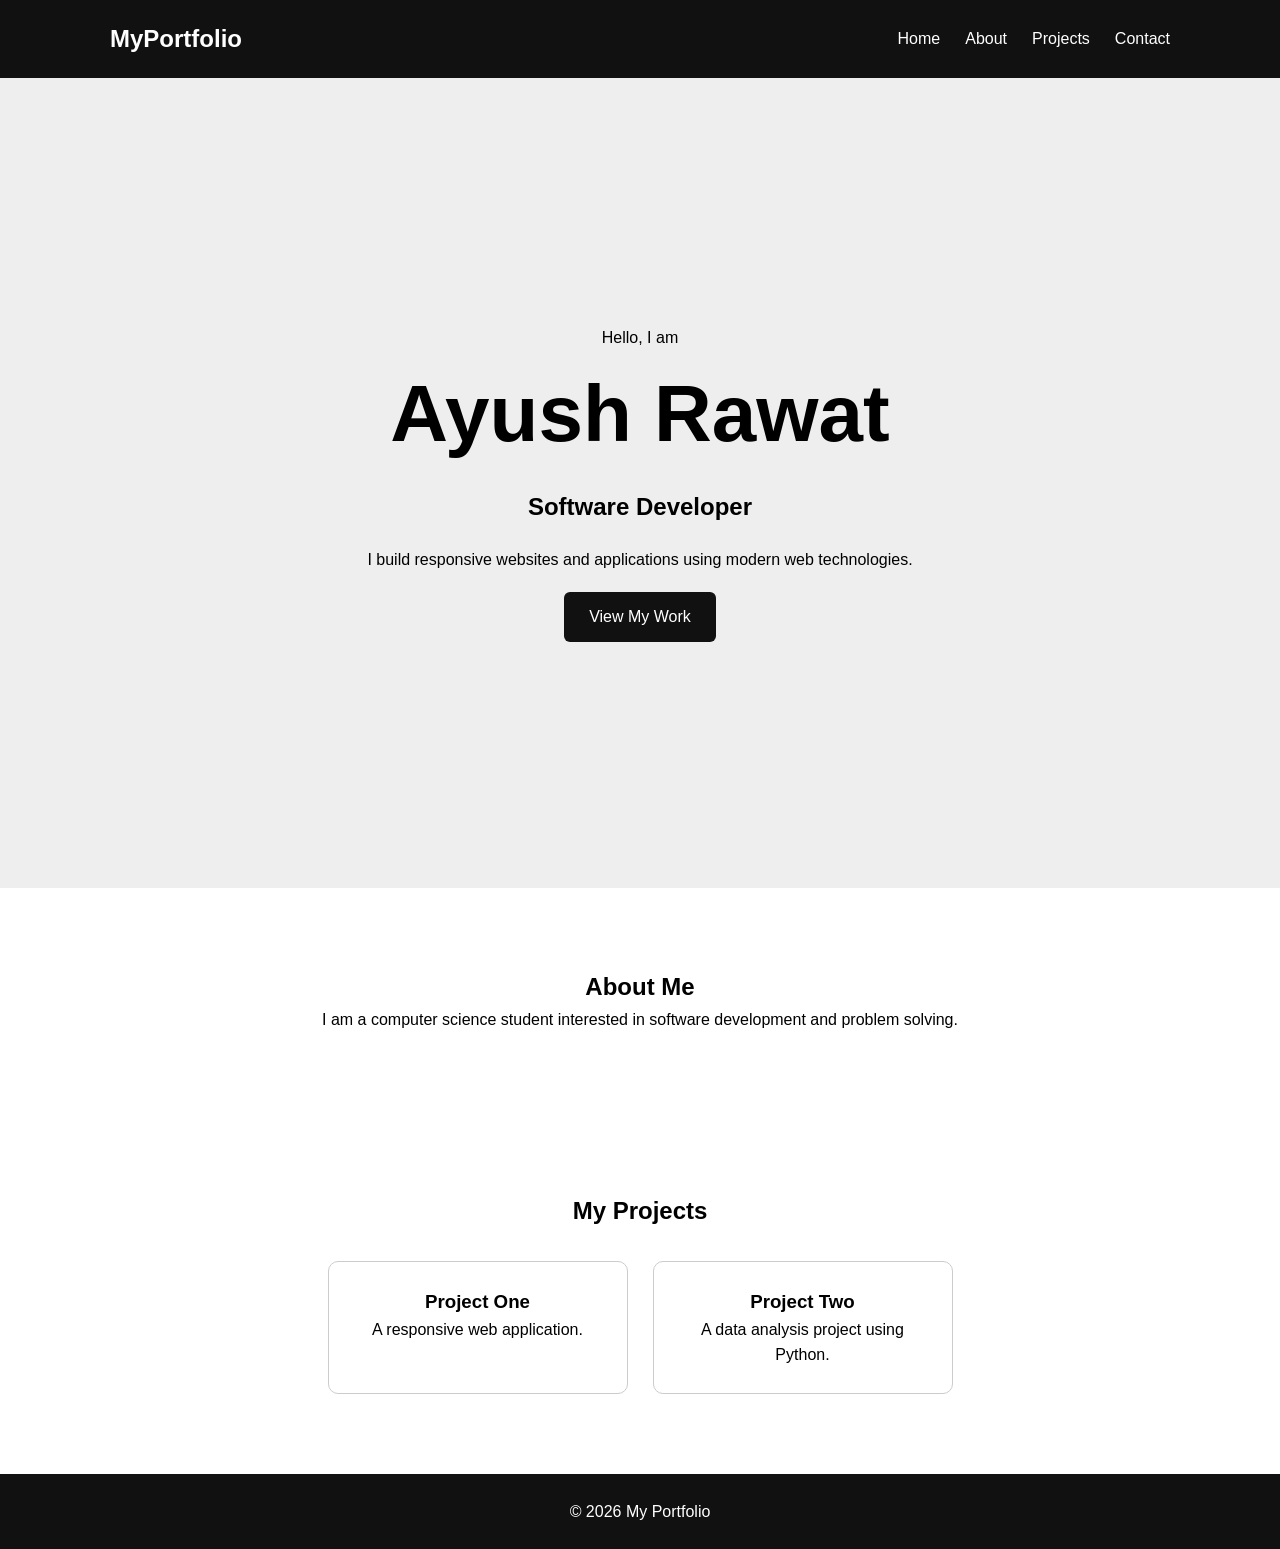
<file: Assignment_1_question _5/index.html>
<!DOCTYPE html>
<html lang="en">
<head>
    <meta charset="UTF-8">
    <meta name="viewport" content="width=device-width, initial-scale=1.0">
    <title>My Portfolio</title>
    <link rel="stylesheet" href="style.css">
</head>

<body>

    <header class="header">
        <nav class="navbar">
            <h2 class="logo">MyPortfolio</h2>

            <ul class="nav-links">
                <li><a href="#home">Home</a></li>
                <li><a href="#about">About</a></li>
                <li><a href="#projects">Projects</a></li>
                <li><a href="#contact">Contact</a></li>
            </ul>
        </nav>
    </header>

    <main>

        <section id="home" class="hero">
            <div class="hero-content">
                <p>Hello, I am</p>
                <h1>Ayush Rawat</h1>
                <h2>Software Developer</h2>
                <p>
                    I build responsive websites and applications
                    using modern web technologies.
                </p>
                <a href="#projects" class="btn">View My Work</a>
            </div>
        </section>

        <section id="about" class="about">
            <h2>About Me</h2>
            <p>
                I am a computer science student interested in
                software development and problem solving.
            </p>
        </section>

        <section id="projects" class="projects">
            <h2>My Projects</h2>

            <div class="project-container">

                <article class="project-card">
                    <h3>Project One</h3>
                    <p>A responsive web application.</p>
                </article>

                <article class="project-card">
                    <h3>Project Two</h3>
                    <p>A data analysis project using Python.</p>
                </article>

            </div>
        </section>

    </main>

    <footer class="footer">
        <p>&copy; 2026 My Portfolio</p>
    </footer>

</body>
</html>
</file>
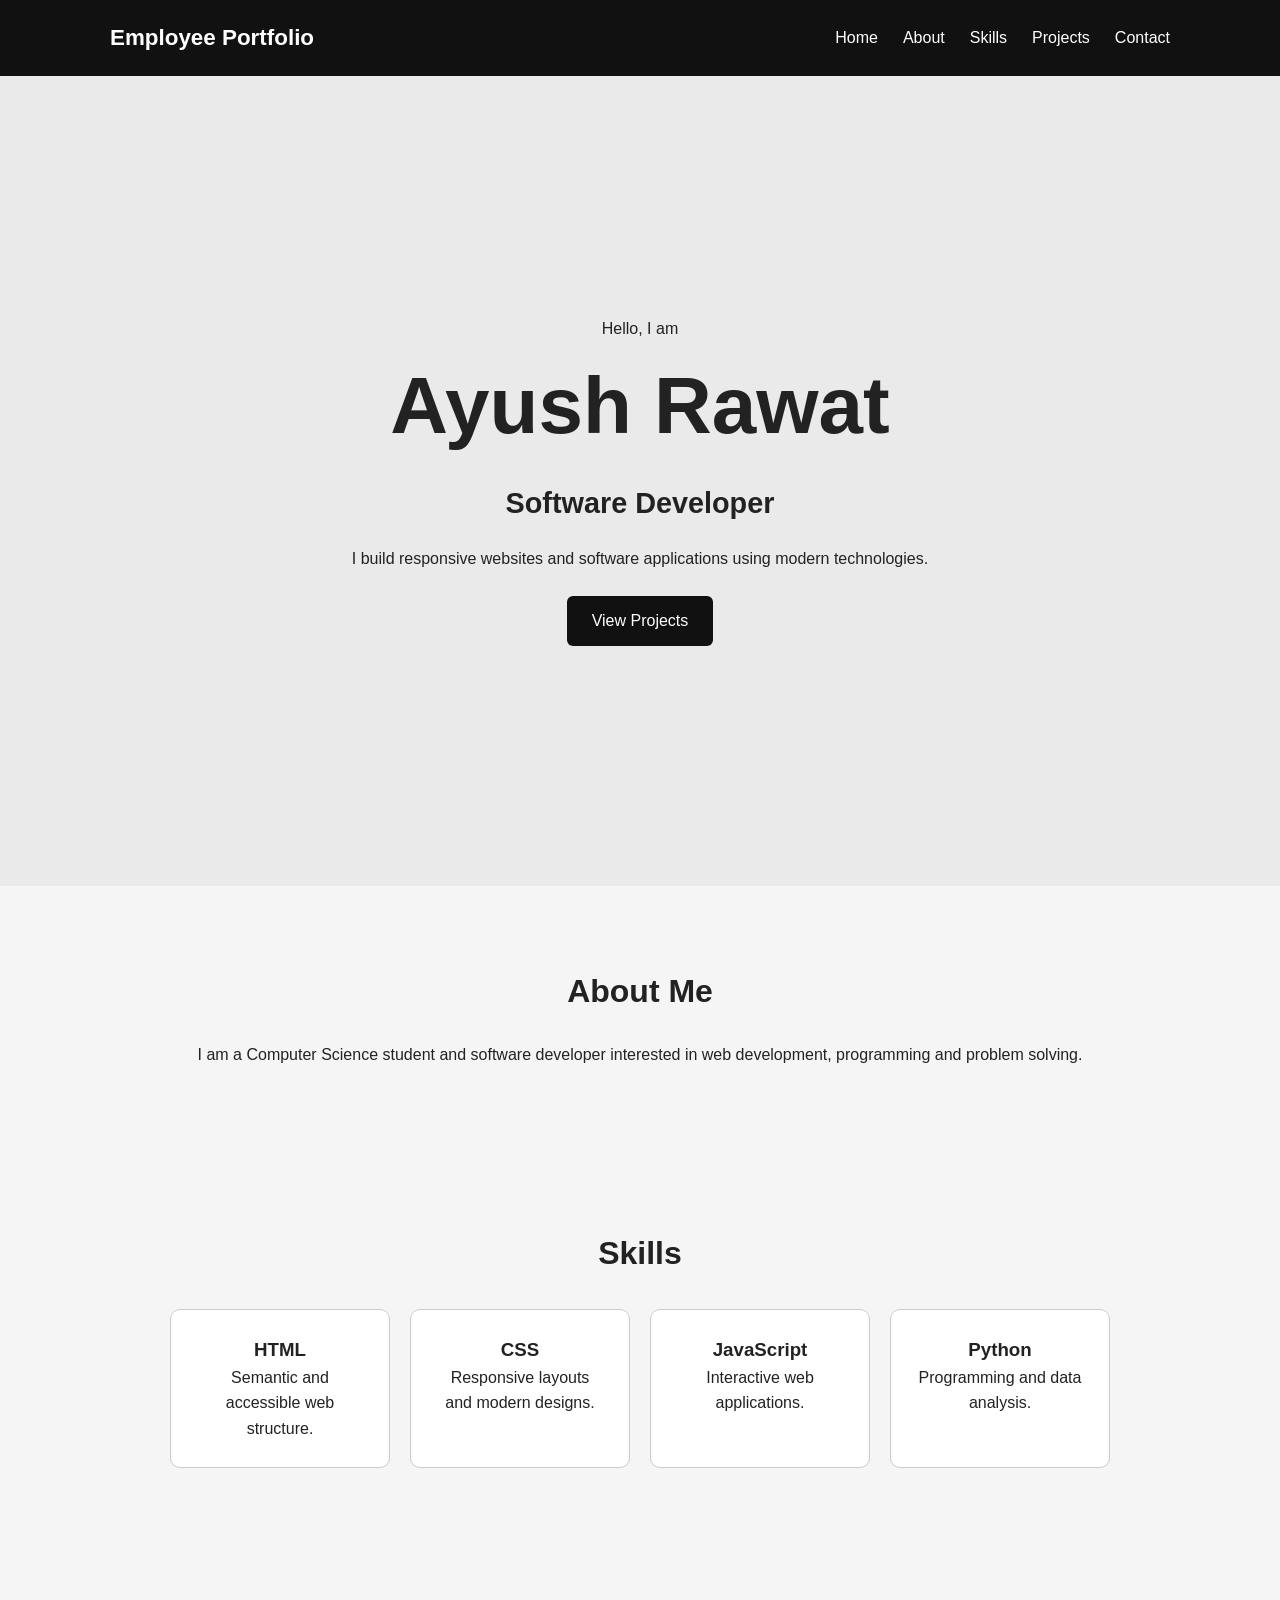
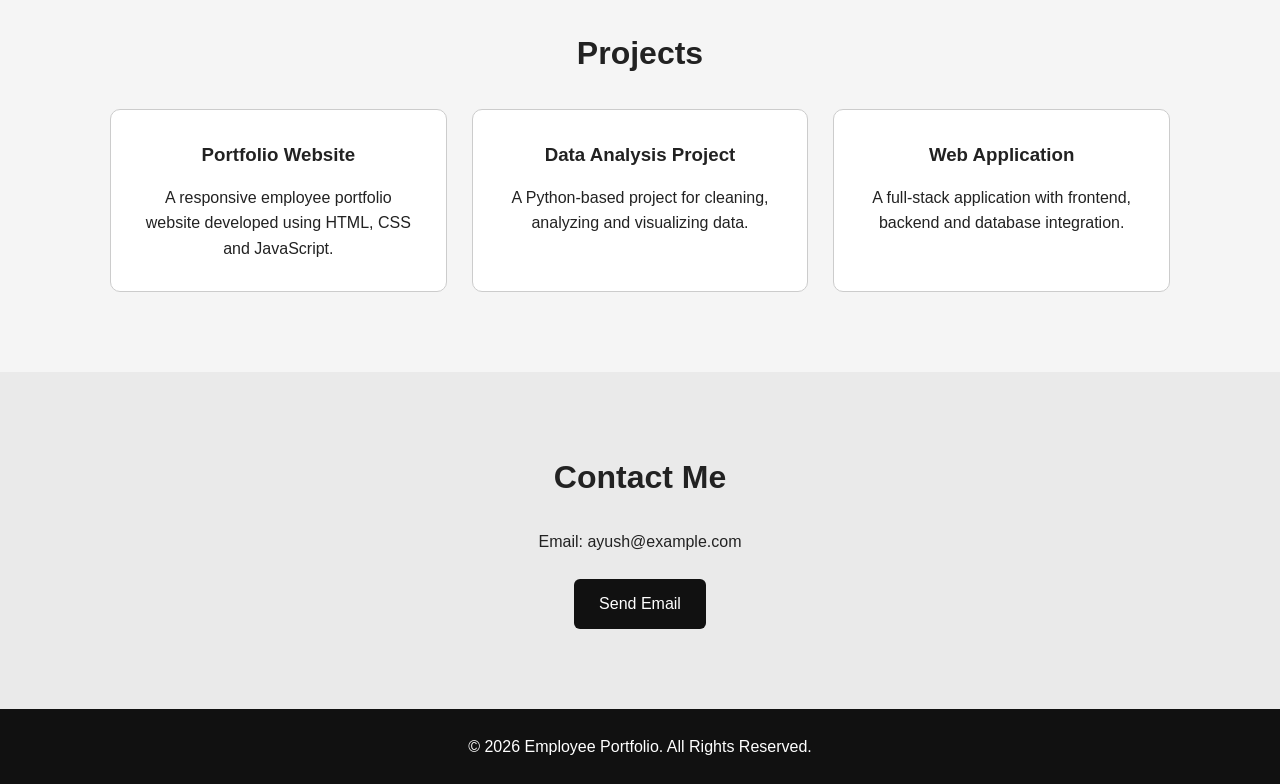
<file: Assignment_1_question_6/frontend/index.html>
<!DOCTYPE html>
<html lang="en">
<head>
    <meta charset="UTF-8">
    <meta name="viewport" content="width=device-width, initial-scale=1.0">

    <title>Employee Portfolio</title>

    <link rel="stylesheet" href="style.css">
</head>

<body>

    <header class="header">
        <nav class="navbar">
            <h1 class="logo">Employee Portfolio</h1>

            <ul class="nav-links">
                <li><a href="#home">Home</a></li>
                <li><a href="#about">About</a></li>
                <li><a href="#skills">Skills</a></li>
                <li><a href="#projects">Projects</a></li>
                <li><a href="#contact">Contact</a></li>
            </ul>
        </nav>
    </header>

    <main>

        <section id="home" class="hero">
            <div class="hero-content">
                <p>Hello, I am</p>

                <h2>Ayush Rawat</h2>

                <h3>Software Developer</h3>

                <p>
                    I build responsive websites and software
                    applications using modern technologies.
                </p>

                <a href="#projects" class="btn">
                    View Projects
                </a>
            </div>
        </section>


        <section id="about" class="section">
            <h2>About Me</h2>

            <p>
                I am a Computer Science student and software
                developer interested in web development,
                programming and problem solving.
            </p>
        </section>


        <section id="skills" class="section">
            <h2>Skills</h2>

            <div class="skills-container">
                <article class="skill-card">
                    <h3>HTML</h3>
                    <p>Semantic and accessible web structure.</p>
                </article>

                <article class="skill-card">
                    <h3>CSS</h3>
                    <p>Responsive layouts and modern designs.</p>
                </article>

                <article class="skill-card">
                    <h3>JavaScript</h3>
                    <p>Interactive web applications.</p>
                </article>

                <article class="skill-card">
                    <h3>Python</h3>
                    <p>Programming and data analysis.</p>
                </article>
            </div>
        </section>


        <section id="projects" class="section">
            <h2>Projects</h2>

            <div class="projects-container">

                <article class="project-card">
                    <h3>Portfolio Website</h3>

                    <p>
                        A responsive employee portfolio website
                        developed using HTML, CSS and JavaScript.
                    </p>
                </article>

                <article class="project-card">
                    <h3>Data Analysis Project</h3>

                    <p>
                        A Python-based project for cleaning,
                        analyzing and visualizing data.
                    </p>
                </article>

                <article class="project-card">
                    <h3>Web Application</h3>

                    <p>
                        A full-stack application with frontend,
                        backend and database integration.
                    </p>
                </article>

            </div>
        </section>


        <section id="contact" class="section contact">
            <h2>Contact Me</h2>

            <p>Email: ayush@example.com</p>

            <a href="mailto:ayush@example.com" class="btn">
                Send Email
            </a>
        </section>

    </main>


    <footer class="footer">
        <p>&copy; 2026 Employee Portfolio. All Rights Reserved.</p>
    </footer>

    <script src="script.js"></script>

</body>
</html>
</file>
<file: Assignment_1_question _5/style.css>
* {
    box-sizing: border-box;
    margin: 0;
    padding: 0;
}

body {
    font-family: Arial, sans-serif;
    line-height: 1.6;
}

.header {
    background: #111;
    color: white;
    position: sticky;
    top: 0;
    z-index: 10;
}

.navbar {
    max-width: 1100px;
    margin: auto;
    padding: 20px;

    display: flex;
    justify-content: space-between;
    align-items: center;
}

.nav-links {
    display: flex;
    gap: 25px;
    list-style: none;
}

.nav-links a {
    color: white;
    text-decoration: none;
}

.hero {
    min-height: 90vh;
    padding: 80px 20px;

    display: flex;
    justify-content: center;
    align-items: center;

    text-align: center;
    background: #eee;
}

.hero-content {
    max-width: 700px;
}

.hero h1 {
    font-size: clamp(2.5rem, 8vw, 5rem);
}

.hero h2 {
    margin: 10px 0 20px;
}

.btn {
    display: inline-block;
    margin-top: 20px;
    padding: 12px 25px;

    background: #111;
    color: white;
    text-decoration: none;
    border-radius: 6px;
}

.about,
.projects {
    max-width: 1100px;
    margin: auto;
    padding: 80px 20px;
}

.about,
.projects {
    text-align: center;
}

.project-container {
    margin-top: 30px;

    display: flex;
    gap: 25px;
    justify-content: center;
    flex-wrap: wrap;
}

.project-card {
    width: 300px;
    padding: 25px;

    border: 1px solid #ccc;
    border-radius: 10px;
    background: white;
}

.footer {
    padding: 25px;
    text-align: center;
    background: #111;
    color: white;
}

@media (max-width: 600px) {

    .navbar {
        flex-direction: column;
        gap: 15px;
    }

    .nav-links {
        gap: 12px;
        flex-wrap: wrap;
        justify-content: center;
    }

    .hero {
        min-height: 80vh;
    }

    .about,
    .projects {
        padding: 50px 15px;
    }

    .project-card {
        width: 100%;
    }
}
</file>
<file: Assignment_1_question_6/frontend/style.css>
* {
    box-sizing: border-box;
    margin: 0;
    padding: 0;
}

html {
    scroll-behavior: smooth;
}

body {
    font-family: Arial, sans-serif;
    line-height: 1.6;
    color: #222;
    background: #f5f5f5;
}


/* Header */

.header {
    position: sticky;
    top: 0;
    z-index: 100;

    background: #111;
    color: white;
}

.navbar {
    max-width: 1100px;
    margin: auto;
    padding: 20px;

    display: flex;
    justify-content: space-between;
    align-items: center;
}

.logo {
    font-size: 1.4rem;
}

.nav-links {
    display: flex;
    gap: 25px;

    list-style: none;
}

.nav-links a {
    color: white;
    text-decoration: none;
}

.nav-links a:hover {
    text-decoration: underline;
}


/* Hero */

.hero {
    min-height: 90vh;
    padding: 80px 20px;

    display: flex;
    justify-content: center;
    align-items: center;

    text-align: center;
    background: #eaeaea;

    position: relative;
}

.hero-content {
    max-width: 700px;
}

.hero h2 {
    font-size: clamp(2.5rem, 8vw, 5rem);
}

.hero h3 {
    margin: 10px 0 20px;
    font-size: 1.8rem;
}

.btn {
    display: inline-block;

    margin-top: 25px;
    padding: 12px 25px;

    background: #111;
    color: white;

    text-decoration: none;
    border-radius: 6px;
}

.btn:hover {
    background: #333;
}


/* Sections */

.section {
    max-width: 1100px;
    margin: auto;
    padding: 80px 20px;

    text-align: center;
}

.section h2 {
    margin-bottom: 25px;
    font-size: 2rem;
}


/* Skills */

.skills-container {
    display: flex;
    justify-content: center;
    flex-wrap: wrap;

    gap: 20px;
    margin-top: 30px;
}

.skill-card {
    width: 220px;
    padding: 25px;

    background: white;

    border: 1px solid #ccc;
    border-radius: 10px;
}


/* Projects */

.projects-container {
    display: grid;

    grid-template-columns: repeat(3, 1fr);

    gap: 25px;
    margin-top: 30px;
}

.project-card {
    padding: 30px;

    background: white;

    border: 1px solid #ccc;
    border-radius: 10px;
}

.project-card h3 {
    margin-bottom: 15px;
}


/* Contact */

.contact {
    background: #eaeaea;
    max-width: 100%;
}


/* Footer */

.footer {
    padding: 25px;

    text-align: center;

    background: #111;
    color: white;
}


/* Responsive Design */

@media (max-width: 768px) {

    .navbar {
        flex-direction: column;
        gap: 15px;
    }

    .nav-links {
        justify-content: center;
        flex-wrap: wrap;
        gap: 15px;
    }

    .hero {
        min-height: 80vh;
    }

    .projects-container {
        grid-template-columns: 1fr;
    }

    .skill-card {
        width: 100%;
        max-width: 400px;
    }

    .skills-container {
        flex-direction: column;
        align-items: center;
    }
}


@media (max-width: 480px) {

    .section {
        padding: 50px 15px;
    }

    .hero {
        padding: 50px 15px;
    }

    .nav-links {
        gap: 10px;
        font-size: 0.9rem;
    }
}
</file>
